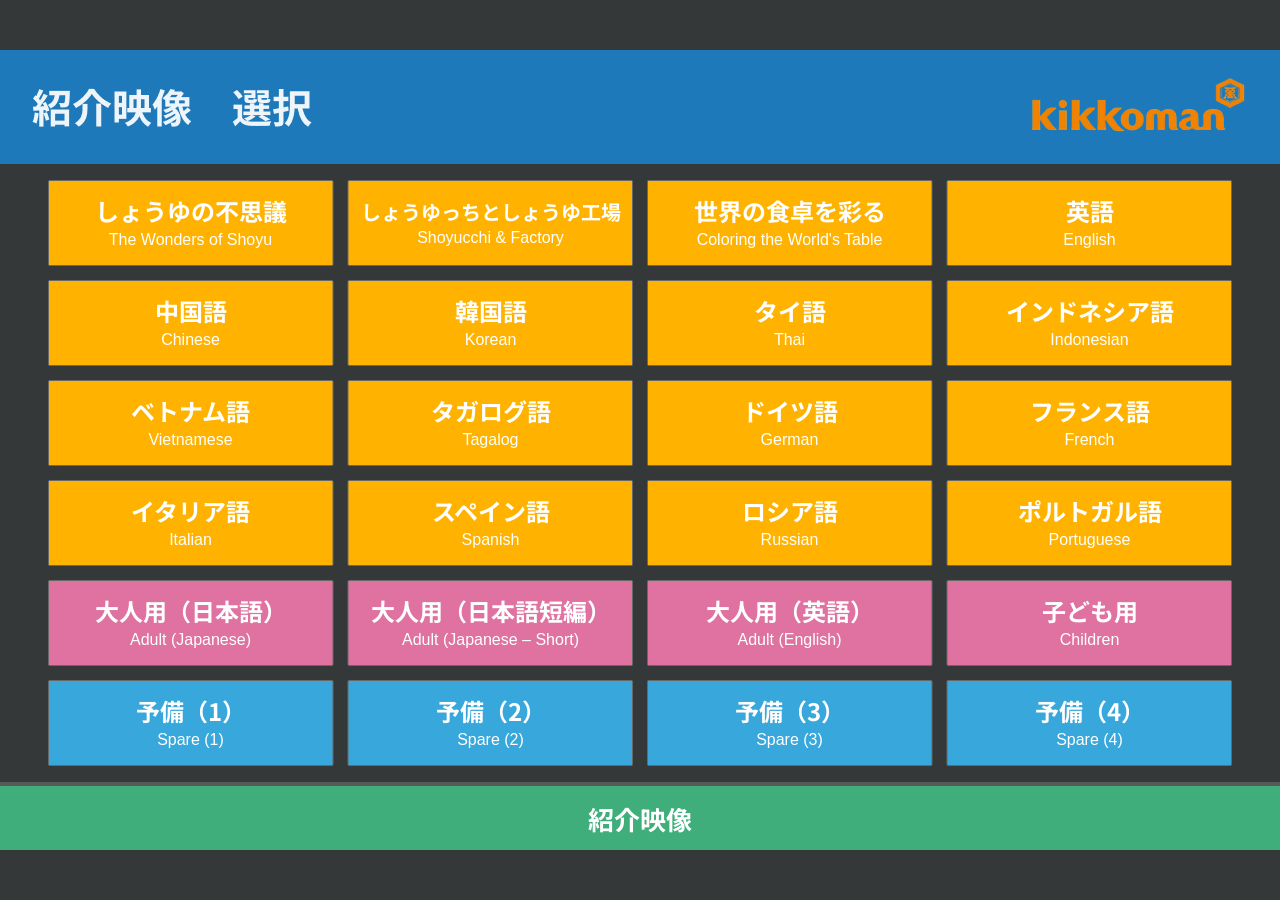
<file: index.html>
<!doctype html>
<html lang="ja">
  <head>
    <meta charset="utf-8">
    <meta name="viewport" content="width=device-width, initial-scale=1, maximum-scale=1, user-scalable=no">
    <meta name="theme-color" content="#303435">
    <title>シアター操作パネル — BrightSign Test</title>
    <link rel="stylesheet" href="styles.css?v=20261009-11">
    <script src="udp-config.js?v=20261009-9"></script>
    <script src="projector-config.js?v=20260831-1"></script>
    <script src="switcher-config.js?v=20261006-7"></script>
    <script src="bluray-config.js?v=20260901-1"></script>
    <script src="ui-config.js?v=20261009-21"></script>
    <script src="app.js?v=20261020-1" defer></script>
  </head>
  <body>
    <main id="stage" aria-label="シアター操作パネル・テストアプリ">
      <img id="panel-image" src="assets/projector-control-panel.png" alt="プロジェクター操作">
      <div id="hotspots" aria-label="操作領域"></div>
    </main>
    <noscript>この操作パネルを使用するにはJavaScriptを有効にしてください。</noscript>
  </body>
</html>
</file>
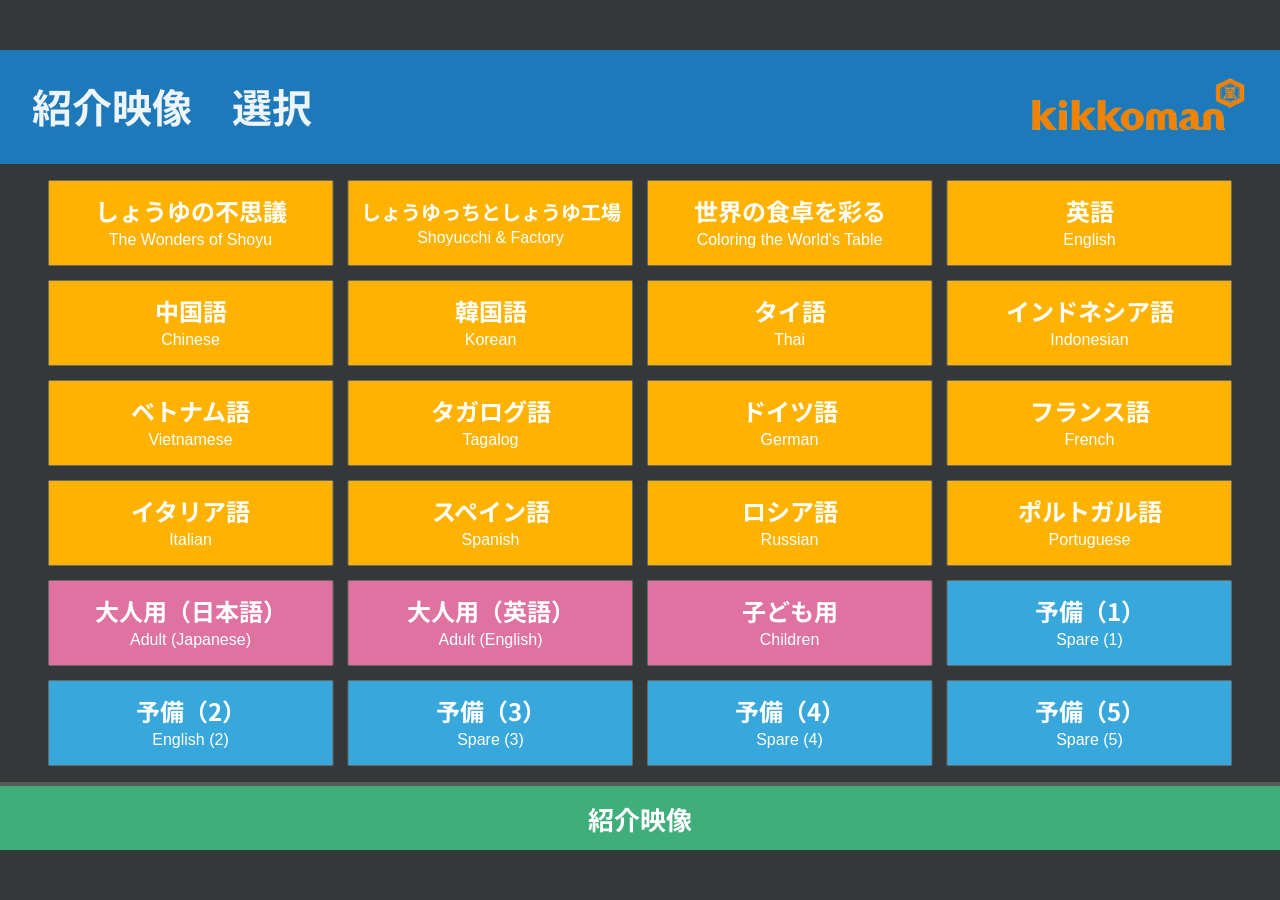
<file: tools/index.html>
<!doctype html>
<html lang="ja">
  <head>
    <meta charset="utf-8">
    <meta name="viewport" content="width=device-width, initial-scale=1, maximum-scale=1, user-scalable=no">
    <meta name="theme-color" content="#303435">
    <title>シアター操作パネル — BrightSign Test</title>
    <link rel="stylesheet" href="styles.css?v=20261009-10">
    <script src="udp-config.js?v=20261009-8"></script>
    <script src="projector-config.js?v=20260831-1"></script>
    <script src="switcher-config.js?v=20261006-7"></script>
    <script src="bluray-config.js?v=20260901-1"></script>
    <script src="ui-config.js?v=20261009-11"></script>
    <script src="app.js?v=20261009-12" defer></script>
  </head>
  <body>
    <main id="stage" aria-label="シアター操作パネル・テストアプリ">
      <img id="panel-image" src="assets/projector-control-panel.png" alt="プロジェクター操作">
      <div id="hotspots" aria-label="操作領域"></div>
    </main>
    <noscript>この操作パネルを使用するにはJavaScriptを有効にしてください。</noscript>
  </body>
</html>
</file>
<file: styles.css>
@font-face {
  font-family: "Noto Sans JP Local";
  src: url("fonts/NotoSansJP-VF.ttf") format("truetype");
  font-style: normal;
  font-weight: 100 900;
  font-display: block;
}

:root {
  --scale: 1;
  --button-gray: #676968;
  --active-green: #3fae7b;
  --nav-dark: #282c2d;
  --intro-orange: #ffb300;
  --intro-pink: #df72a1;
  --intro-blue: #38a7db;
  --power-red: #d32f2f;
  --power-wait-background: #b8bab9;
  --power-wait-text: #535655;
}

* {
  box-sizing: border-box;
  -webkit-tap-highlight-color: transparent;
}

html,
body {
  width: 100%;
  height: 100%;
  margin: 0;
  overflow: hidden;
  background: #343839;
}

body,
button {
  font-family: "Noto Sans JP Local", "Yu Gothic", "Yu Gothic UI", "Hiragino Kaku Gothic ProN", Meiryo, Arial, sans-serif;
}

#stage {
  position: absolute;
  top: 50%;
  left: 50%;
  width: 1280px;
  height: 800px;
  overflow: hidden;
  background: #343839;
  transform: translate(-50%, -50%) scale(var(--scale));
  transform-origin: center;
  user-select: none;
}

#panel-image {
  position: absolute;
  inset: 0;
  z-index: 1;
  display: block;
  width: 1280px;
  height: 800px;
  object-fit: contain;
  pointer-events: none;
}

#hotspots {
  position: absolute;
  inset: 0;
  z-index: 2;
}

.ui-button {
  position: absolute;
  display: flex;
  margin: 0;
  padding: 0;
  border: 0;
  border-radius: 0;
  outline: 0;
  align-items: center;
  justify-content: center;
  overflow: hidden;
  background: var(--button-gray);
  color: #fff;
  cursor: pointer;
  font-weight: 700;
  text-align: center;
  touch-action: manipulation;
}

.ui-button:not(.nav-button) {
  will-change: background-color;
  transition: background-color var(--button-return-ms, 420ms) cubic-bezier(0.22, 1, 0.36, 1);
}

.ui-button:disabled {
  cursor: default;
}

.power-button {
  font-family: Arial, sans-serif;
  font-size: 28px;
  font-weight: 700;
}

.projector-power-button.is-active,
.projector-mute-button.is-active {
  background: var(--power-red);
}

.projector-power-off:disabled {
  background: var(--power-wait-background);
  color: var(--power-wait-text);
  cursor: wait;
}

.nav-button {
  background: var(--nav-dark);
  font-size: 26px;
  font-weight: 700;
  white-space: nowrap;
}

.nav-button.active {
  background: var(--active-green);
}

.intro-button {
  --intro-button-color: var(--intro-orange);
  background: var(--intro-button-color);
  flex-direction: column;
  gap: 4px;
}

.intro-button.category-button {
  --intro-button-color: var(--intro-pink);
}

.intro-button.spare-button {
  --intro-button-color: var(--intro-blue);
}

.intro-button .ja {
  display: block;
  max-width: 96%;
  overflow: hidden;
  font-size: 24px;
  font-weight: 700;
  line-height: 1.25;
  text-overflow: ellipsis;
  white-space: nowrap;
}

.intro-button.compact-title .ja {
  font-size: 20px;
}

.intro-button .en {
  display: block;
  color: #fff;
  font-family: Arial, sans-serif;
  font-size: 16px;
  font-weight: 400;
  line-height: 1.2;
  white-space: nowrap;
}

.playback-stop {
  font-size: 28px;
  font-weight: 700;
}

.playback-label {
  position: absolute;
  top: 375px;
  left: 320px;
  display: flex;
  width: 640px;
  height: 53px;
  align-items: center;
  justify-content: center;
  color: #fff;
  font-size: 42px;
  font-weight: 700;
  line-height: 1.25;
  text-align: center;
  pointer-events: none;
}

.playback-label span {
  display: block;
  width: 100%;
  white-space: nowrap;
}

.bd-playback-button {
  flex-direction: column;
  gap: 22px;
}

.bd-playback-button .label {
  font-size: 27px;
  font-weight: 700;
  line-height: 1;
}

.disc-icon {
  position: relative;
  display: block;
  width: 42px;
  height: 42px;
  border: 2px solid #fff;
  border-radius: 50%;
}

.play-triangle {
  position: absolute;
  top: 10px;
  left: 15px;
  width: 0;
  height: 0;
  border-top: 9px solid transparent;
  border-bottom: 9px solid transparent;
  border-left: 13px solid #fff;
}

.stop-square {
  position: absolute;
  top: 12px;
  left: 12px;
  width: 14px;
  height: 14px;
  border: 2px solid #fff;
  border-radius: 2px;
}

.bd-text-button {
  font-size: 26px;
  font-weight: 700;
}

.bd-arrow-button {
  line-height: 0;
}

.bd-arrow-icon {
  display: block;
  width: 62px;
  height: 62px;
  overflow: visible;
}

.bd-arrow-icon path {
  fill: #2e91e2;
  stroke: #fff;
  stroke-width: 3px;
  stroke-linejoin: round;
  paint-order: stroke fill;
}

.ui-button:not(.nav-button).pressed:not(:disabled) {
  background: var(--power-red);
}

.ui-button:not(.nav-button).pressed:not(:disabled) {
  animation: button-color-crossfade var(--button-animation-ms, 620ms) linear forwards;
}

.ui-button.intro-button.pressed:not(:disabled) {
  animation-name: intro-button-color-crossfade;
}

.ui-button:not(.nav-button).pressed.deactivating:not(:disabled) {
  background: var(--button-gray);
  animation-name: button-color-crossfade-off;
}

.page-transition-overlay {
  position: absolute;
  top: 0;
  right: 0;
  bottom: 64px;
  left: 0;
  z-index: 10;
  overflow: hidden;
  pointer-events: none;
}

.transition-panel-image,
.transition-hotspots {
  position: absolute;
  inset: 0;
  width: 1280px;
  height: 800px;
}

.transition-panel-image {
  z-index: 1;
  display: block;
  object-fit: contain;
}

.transition-hotspots {
  z-index: 2;
}

.transition-page {
  will-change: opacity;
  transform: translateZ(0);
  backface-visibility: hidden;
  animation: page-crossfade-out var(--page-transition-ms, 700ms) var(--page-transition-easing, cubic-bezier(0.4, 0, 0.2, 1)) forwards;
}

.transition-page .ui-button {
  transition: none !important;
  animation: none !important;
}

.transition-page .ui-button.pressed {
  background-color: var(--power-red);
}

.page-transitioning > #hotspots {
  pointer-events: none;
}

@keyframes button-color-crossfade {
  0% {
    background-color: var(--button-gray);
  }

  18% {
    background-color: #818382;
  }

  36% {
    background-color: #b6b7b6;
  }

  50% {
    background-color: #eeeeee;
  }

  62% {
    background-color: #f0d9d7;
  }

  76% {
    background-color: #eb9a94;
  }

  90% {
    background-color: #df5f57;
  }

  100% {
    background-color: var(--power-red);
  }
}

@keyframes button-color-crossfade-off {
  0% {
    background-color: var(--power-red);
  }

  10% {
    background-color: #df5f57;
  }

  24% {
    background-color: #eb9a94;
  }

  38% {
    background-color: #f0d9d7;
  }

  50% {
    background-color: #eeeeee;
  }

  64% {
    background-color: #b6b7b6;
  }

  82% {
    background-color: #818382;
  }

  100% {
    background-color: var(--button-gray);
  }
}

@keyframes intro-button-color-crossfade {
  0% {
    background-color: var(--intro-button-color);
  }

  50% {
    background-color: #eeeeee;
  }

  62% {
    background-color: #f0d9d7;
  }

  76% {
    background-color: #eb9a94;
  }

  90% {
    background-color: #df5f57;
  }

  100% {
    background-color: var(--power-red);
  }
}

@keyframes page-crossfade-out {
  0% {
    opacity: 1;
  }

  100% {
    opacity: 0;
  }
}

noscript {
  position: fixed;
  inset: 0;
  display: grid;
  place-items: center;
  color: #fff;
  font-family: Arial, sans-serif;
}
</file>
<file: tools/styles.css>
@font-face {
  font-family: "Noto Sans JP Local";
  src: url("fonts/NotoSansJP-VF.ttf") format("truetype");
  font-style: normal;
  font-weight: 100 900;
  font-display: block;
}

:root {
  --scale: 1;
  --button-gray: #676968;
  --active-green: #3fae7b;
  --nav-dark: #282c2d;
  --intro-orange: #ffb300;
  --intro-pink: #df72a1;
  --intro-blue: #38a7db;
  --power-red: #d32f2f;
  --power-wait-background: #b8bab9;
  --power-wait-text: #535655;
}

* {
  box-sizing: border-box;
  -webkit-tap-highlight-color: transparent;
}

html,
body {
  width: 100%;
  height: 100%;
  margin: 0;
  overflow: hidden;
  background: #343839;
}

body,
button {
  font-family: "Noto Sans JP Local", "Yu Gothic", "Yu Gothic UI", "Hiragino Kaku Gothic ProN", Meiryo, Arial, sans-serif;
}

#stage {
  position: absolute;
  top: 50%;
  left: 50%;
  width: 1280px;
  height: 800px;
  overflow: hidden;
  background: #343839;
  transform: translate(-50%, -50%) scale(var(--scale));
  transform-origin: center;
  user-select: none;
}

#panel-image {
  position: absolute;
  inset: 0;
  z-index: 1;
  display: block;
  width: 1280px;
  height: 800px;
  object-fit: contain;
  pointer-events: none;
}

#hotspots {
  position: absolute;
  inset: 0;
  z-index: 2;
}

.ui-button {
  position: absolute;
  display: flex;
  margin: 0;
  padding: 0;
  border: 0;
  border-radius: 0;
  outline: 0;
  align-items: center;
  justify-content: center;
  overflow: hidden;
  background: var(--button-gray);
  color: #fff;
  cursor: pointer;
  font-weight: 700;
  text-align: center;
  touch-action: manipulation;
}

.ui-button:not(.nav-button) {
  will-change: background-color;
  transition: background-color var(--button-return-ms, 420ms) cubic-bezier(0.22, 1, 0.36, 1);
}

.ui-button:disabled {
  cursor: default;
}

.power-button {
  font-family: Arial, sans-serif;
  font-size: 28px;
  font-weight: 700;
}

.projector-power-button.is-active,
.projector-mute-button.is-active {
  background: var(--power-red);
}

.projector-power-off:disabled {
  background: var(--power-wait-background);
  color: var(--power-wait-text);
  cursor: wait;
}

.nav-button {
  background: var(--nav-dark);
  font-size: 26px;
  font-weight: 700;
  white-space: nowrap;
}

.nav-button.active {
  background: var(--active-green);
}

.intro-button {
  --intro-button-color: var(--intro-orange);
  background: var(--intro-button-color);
  flex-direction: column;
  gap: 4px;
}

.intro-button.category-button {
  --intro-button-color: var(--intro-pink);
}

.intro-button.spare-button {
  --intro-button-color: var(--intro-blue);
}

.intro-button .ja {
  display: block;
  max-width: 96%;
  overflow: hidden;
  font-size: 24px;
  font-weight: 700;
  line-height: 1.25;
  text-overflow: ellipsis;
  white-space: nowrap;
}

.intro-button.compact-title .ja {
  font-size: 20px;
}

.intro-button .en {
  display: block;
  color: #fff;
  font-family: Arial, sans-serif;
  font-size: 16px;
  font-weight: 400;
  line-height: 1.2;
  white-space: nowrap;
}

.playback-stop {
  font-size: 28px;
  font-weight: 700;
}

.playback-label {
  position: absolute;
  top: 375px;
  left: 320px;
  display: flex;
  width: 640px;
  height: 53px;
  align-items: center;
  justify-content: center;
  color: #fff;
  font-size: 42px;
  font-weight: 700;
  line-height: 1.25;
  text-align: center;
  pointer-events: none;
}

.playback-label span {
  display: block;
  width: 100%;
  white-space: nowrap;
}

.bd-playback-button {
  flex-direction: column;
  gap: 22px;
}

.bd-playback-button .label {
  font-size: 27px;
  font-weight: 700;
  line-height: 1;
}

.disc-icon {
  position: relative;
  display: block;
  width: 42px;
  height: 42px;
  border: 2px solid #fff;
  border-radius: 50%;
}

.play-triangle {
  position: absolute;
  top: 10px;
  left: 15px;
  width: 0;
  height: 0;
  border-top: 9px solid transparent;
  border-bottom: 9px solid transparent;
  border-left: 13px solid #fff;
}

.stop-square {
  position: absolute;
  top: 12px;
  left: 12px;
  width: 14px;
  height: 14px;
  border: 2px solid #fff;
  border-radius: 2px;
}

.bd-text-button {
  font-size: 26px;
  font-weight: 700;
}

.bd-arrow-button {
  line-height: 0;
}

.bd-arrow-icon {
  display: block;
  width: 62px;
  height: 62px;
  overflow: visible;
}

.bd-arrow-icon path {
  fill: #2e91e2;
  stroke: #fff;
  stroke-width: 3px;
  stroke-linejoin: round;
  paint-order: stroke fill;
}

.ui-button:not(.nav-button).pressed:not(:disabled) {
  background: var(--power-red);
}

.ui-button:not(.nav-button).pressed:not(:disabled) {
  animation: button-color-crossfade var(--button-animation-ms, 620ms) linear forwards;
}

.ui-button.intro-button.pressed:not(:disabled) {
  animation-name: intro-button-color-crossfade;
}

.ui-button:not(.nav-button).pressed.deactivating:not(:disabled) {
  background: var(--button-gray);
  animation-name: button-color-crossfade-off;
}

.page-transition-overlay {
  position: absolute;
  top: 0;
  right: 0;
  bottom: 64px;
  left: 0;
  z-index: 10;
  overflow: hidden;
  pointer-events: none;
}

.transition-panel-image,
.transition-hotspots {
  position: absolute;
  inset: 0;
  width: 1280px;
  height: 800px;
}

.transition-panel-image {
  z-index: 1;
  display: block;
  object-fit: contain;
}

.transition-hotspots {
  z-index: 2;
}

.transition-page {
  will-change: opacity;
  transform: translateZ(0);
  backface-visibility: hidden;
  animation: page-crossfade-out var(--page-transition-ms, 700ms) cubic-bezier(0.4, 0, 0.2, 1) forwards;
}

.transition-page .ui-button {
  transition: none !important;
  animation: none !important;
}

.transition-page .ui-button.pressed {
  background-color: var(--power-red);
}

.page-transitioning > #hotspots {
  pointer-events: none;
}

@keyframes button-color-crossfade {
  0% {
    background-color: var(--button-gray);
  }

  18% {
    background-color: #818382;
  }

  36% {
    background-color: #b6b7b6;
  }

  50% {
    background-color: #eeeeee;
  }

  62% {
    background-color: #f0d9d7;
  }

  76% {
    background-color: #eb9a94;
  }

  90% {
    background-color: #df5f57;
  }

  100% {
    background-color: var(--power-red);
  }
}

@keyframes button-color-crossfade-off {
  0% {
    background-color: var(--power-red);
  }

  10% {
    background-color: #df5f57;
  }

  24% {
    background-color: #eb9a94;
  }

  38% {
    background-color: #f0d9d7;
  }

  50% {
    background-color: #eeeeee;
  }

  64% {
    background-color: #b6b7b6;
  }

  82% {
    background-color: #818382;
  }

  100% {
    background-color: var(--button-gray);
  }
}

@keyframes intro-button-color-crossfade {
  0% {
    background-color: var(--intro-button-color);
  }

  50% {
    background-color: #eeeeee;
  }

  62% {
    background-color: #f0d9d7;
  }

  76% {
    background-color: #eb9a94;
  }

  90% {
    background-color: #df5f57;
  }

  100% {
    background-color: var(--power-red);
  }
}

@keyframes page-crossfade-out {
  0% {
    opacity: 1;
  }

  100% {
    opacity: 0;
  }
}

noscript {
  position: fixed;
  inset: 0;
  display: grid;
  place-items: center;
  color: #fff;
  font-family: Arial, sans-serif;
}
</file>
